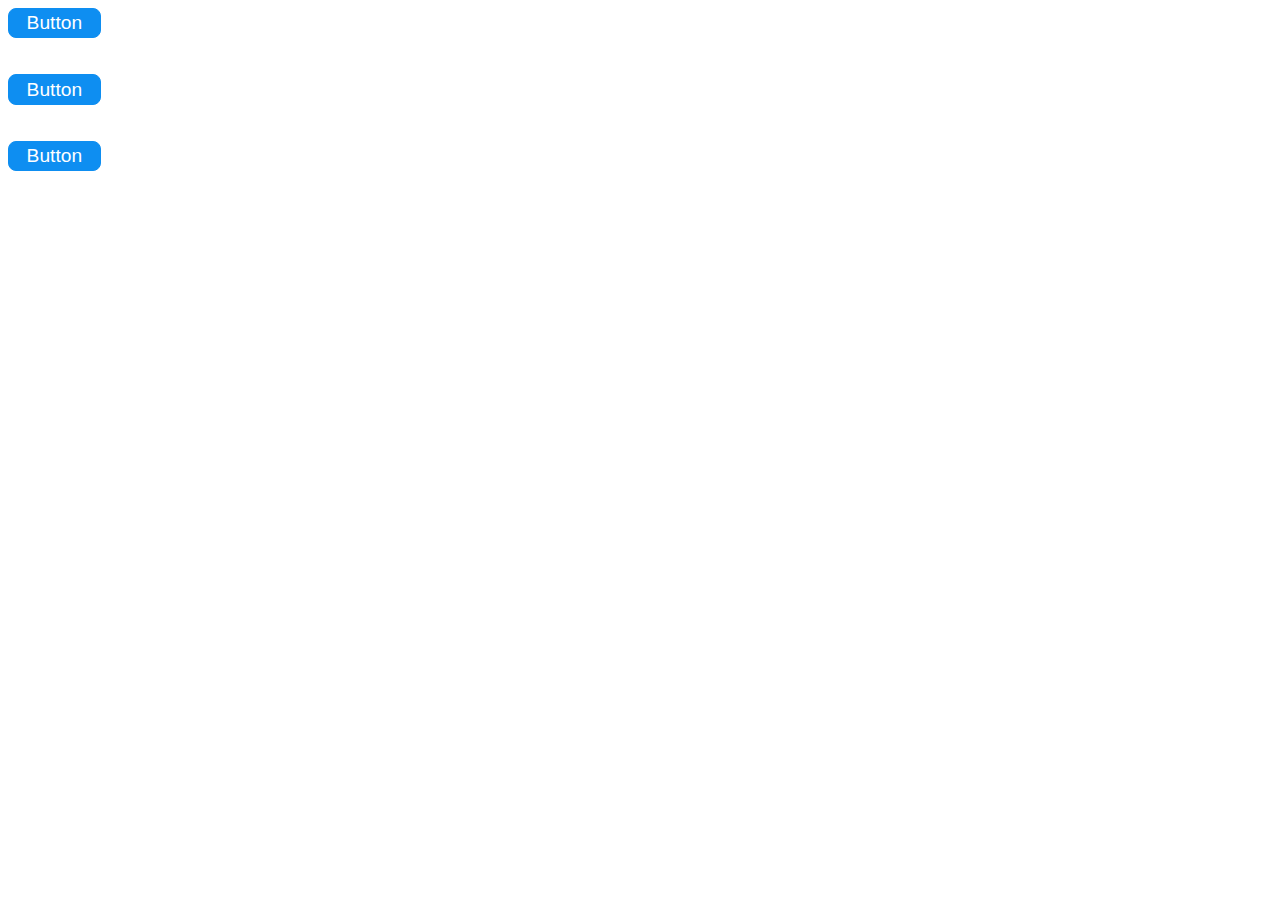
<file: index.html>
<!DOCTYPE html>
<html lang="ru">
  <head>
    <meta charset="UTF-8" />
    <meta http-equiv="X-UA-Compatible" content="IE=edge" />
    <meta name="viewport" content="width=device-width, initial-scale=1.0" />
    <!-- <script src="https://cdn.tailwindcss.com"></script> -->
    <link rel="stylesheet" href="style.css" />
    <title>Адаптивная верстка</title>
  </head>
  <body>
    <!-- <picture>
        <source srcset="img/owl.jpeg" media="(max-width: 400px)">
        <source srcset="img/moon.jpg" media="(min-width: 400px)">
        <img src="img/moon.jpg" alt="Moon">
    </picture>  
      -->

    <!-- <div class="btn-rem">Lorem ipsum, dolor </div> -->
    <!-- 
    <div class="div-em">
      <button class="btn-em">Button</button>
    </div> -->

    <button class="animate-grow">Button</button>
    <br />
    <br />
    <br />
    <button class="animate-pulse">Button</button>
    <br />
    <br />
    <br />
    <button class="animate-motion">Button</button>
 
<!-- 

    <div class="flex rounded w-100">
        <div class="w-1/4 bg-cyan-300">GGGG</div>
        <div class="w-3/4 bg-blue-200">KKKK</div>
    </div>
     -->
</body>
</html>
</file>
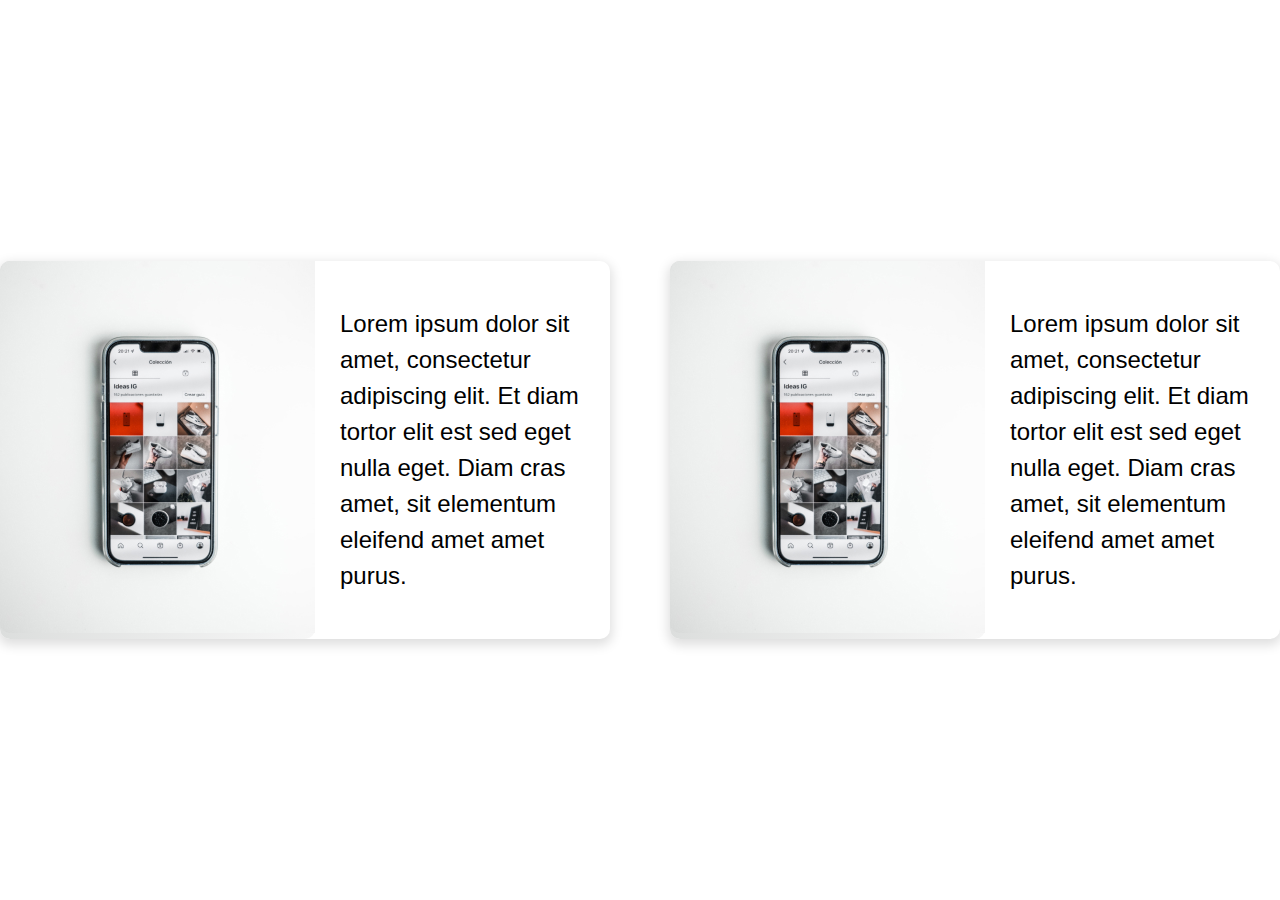
<file: responsive-css/index.html>
<!DOCTYPE html>
<html lang="ru">
	<head>
		<meta charset="UTF-8" />
		<meta http-equiv="X-UA-Compatible" content="IE=edge" />
		<meta name="viewport" content="width=device-width, initial-scale=1.0" />
		<link rel="stylesheet" href="style.css" />
		<title>Адаптивная верстка</title>
	</head>
	<body>
		<main>
			<section class="card-wrapper">
				<div class="card">
					<div class="card__left">
						<!-- Picture tag -->
						<picture>
							<source srcset="img/desktop.jpg" media="(min-width: 400px)" />
							<source srcset="img/mobile.jpg" media="(max-width: 400px)" />
							<img src="img/desktop.jpg" alt="iPhone" />
						</picture>
						<!-- ##### -->
					</div>
					<div class="card__right">
						Lorem ipsum dolor sit amet, consectetur adipiscing elit. Et diam
						tortor elit est sed eget nulla eget. Diam cras amet, sit elementum
						eleifend amet amet purus.
					</div>
				</div>

				<div class="card">
					<div class="card__left">
						<picture>
							<source srcset="img/desktop.jpg" media="(min-width: 400px)" />
							<source srcset="img/mobile.jpg" media="(max-width: 400px)" />
							<img src="img/desktop.jpg" alt="iPhone" />
						</picture>
					</div>
					<div class="card__right">
						Lorem ipsum dolor sit amet, consectetur adipiscing elit. Et diam
						tortor elit est sed eget nulla eget. Diam cras amet, sit elementum
						eleifend amet amet purus.
					</div>
				</div>
			</section>
		</main>
	</body>
</html>
</file>
<file: style.css>
/* html {
  font-size: 16px;
}

.btn-rem {
    background-color: red;
    display: flex;
    width: 100vw;
    width: clamp(100px, 300px, 420px);

}

.div-em {
  font-size: 20px;
}

.btn-em {
  font-size: 30px;
  padding: 0.5em 1em;
} */

/* GROW */
@keyframes animate-grow {
  0% {
    transform: scale3d(1, 1, 1);
  }
  50% {
    transform: scale3d(1.05, 1.05, 1.05);
  }
  100% {
    transform: scale3d(1, 1, 1);
  }
}
.animate-grow {
  animation: animate-grow 1s infinite;
}
/* PULSE */
@keyframes animate-pulse {
  0% {
    box-shadow: 0 0 0 0 rgba(14, 142, 241, 0.4);
  }
  70% {
    box-shadow: 0 0 0 10px rgba(14, 142, 241, 0);
  }
  100% {
    box-shadow: 0 0 0 0 rgba(14, 142, 241, 0);
  }
}
.animate-pulse {
  animation: animate-pulse 1s infinite;
}

/* MOTION */
@keyframes animate-motion {
  0%, 20% {
		transform: translate3d(0, 0, 0);
	}
	10%, 14%, 18%, 2%, 6% {
		transform: translate3d(-7px, 0, 0);
	}
	12%, 16%, 4%, 8% {
		transform: translate3d(7px, 0, 0);
	}
}
.animate-motion {
  animation: animate-motion 5s 0s both infinite;
}

button {
  background-color: #0e8ef1;
  color: #fff;
  padding: 0.2rem 1.1rem;
  font-size: 1.2rem;
  border: 1px solid #0e8ef1;
  border-radius: 0.5rem;
  transition: all 0.2s;
  cursor: pointer;
}
</file>
<file: responsive-css/style.css>
html,
body {
	margin: 0;
	padding: 0;
}

main {
	height: 100vh;
	width: 100vw;
	display: flex;
	justify-content: center;
	align-items: center;
	font-family: sans-serif;
}

.card-wrapper {
	display: flex;
	align-items: center;
	justify-content: center;
	column-gap: 60px;
	width: 100%;
}

.card {
	display: flex;
	align-items: center;
	justify-content: space-between;
	width: 630px;
	font-size: 24px;
	border-radius: 10px;
	box-shadow: 0px 4px 12px 2px #dedede;
}
.card__left {
	border-radius: 10px;
	background: linear-gradient(90deg, #dcdedd 0%, #f7f7f7 100%);
}
.card__right {
	display: flex;
	justify-content: center;
	align-items: center;
	line-height: 150%;
	margin: 0 25px;
}
img {
	border-radius: 10px 0 0 10px;
}

@media only screen and (max-width: 400px) {
	.card-wrapper {
		flex-direction: column;
		row-gap: 20px;
		width: 100%;
	}
	.card {
		max-width: 320px;
		font-size: 12px;
		column-gap: 15px;
	}
	.card__right {
		justify-content: center;
		align-items: center;
		line-height: 120%;
		margin: 0 15px 0 0;
	}
	img {
		height: 100%;
	}
}
</file>
